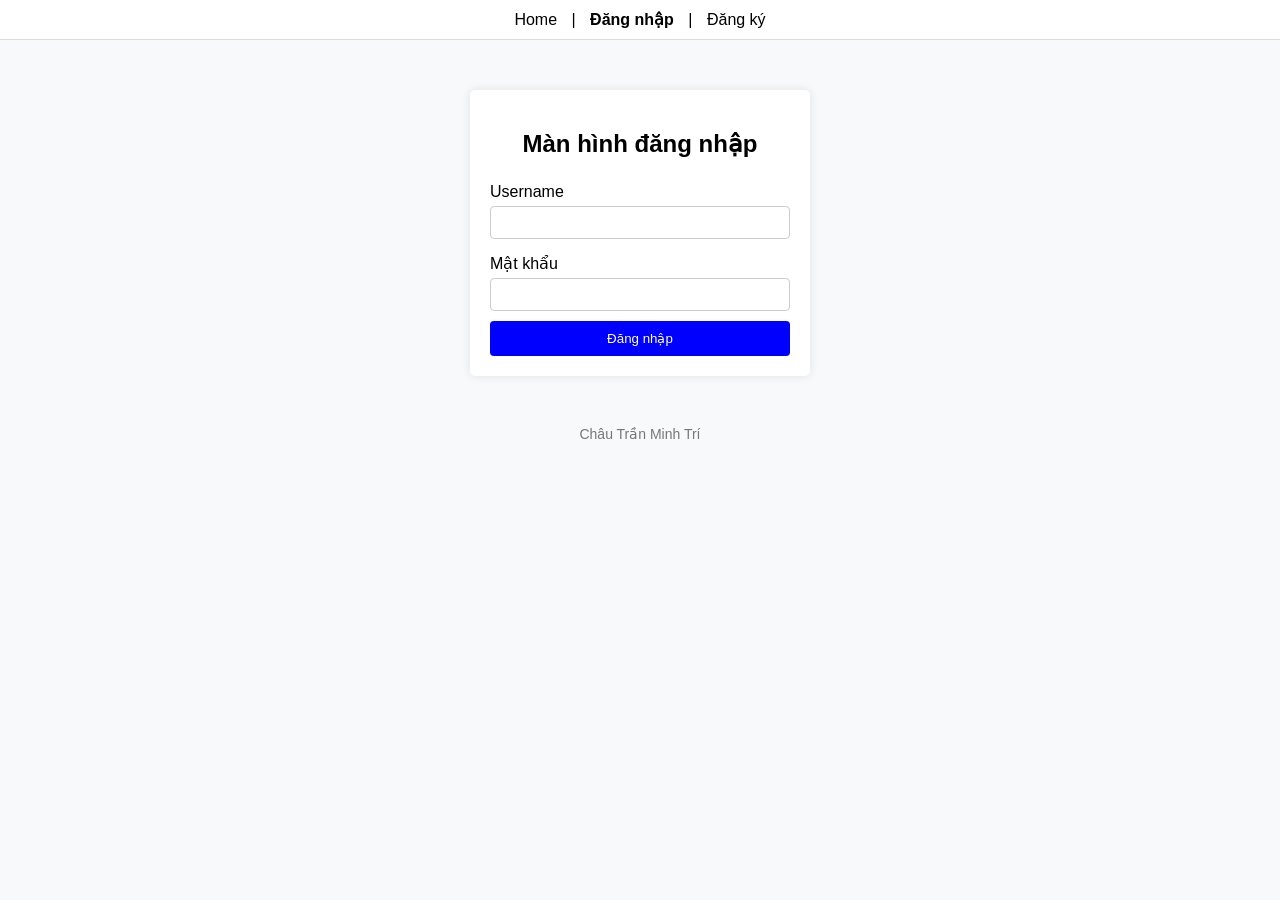
<file: laravel_sourcecode/EXE/EXE1/login.html>
<!DOCTYPE html>
<html lang="vi">
<head>
    <meta charset="UTF-8">
    <meta name="viewport" content="width=device-width, initial-scale=1.0">
    <title>Lập trình web</title>
    <link rel="stylesheet" href="./public/css/style.css">
</head>
<body>
    <nav>
        <a href="#">Home</a> | <a href="#" class="active">Đăng nhập</a> | <a href="#">Đăng ký</a>
    </nav>
    <div class="login-container">
        <h2>Màn hình đăng nhập</h2>
        <p id="error" class="error"></p>
        <form id="loginForm">
            <label for="username">Username</label>
            <input type="text" id="username" name="username" required>
        
            <label for="password">Mật khẩu</label>
            <input type="password" id="password" name="password" required>
        
            <button type="submit">Đăng nhập</button>
        </form>
        
        
        
    </div>
    <footer>
        Châu Trần Minh Trí
    </footer>
</body>
<script src="./public/js/js.js"></script>
</html>
</file>
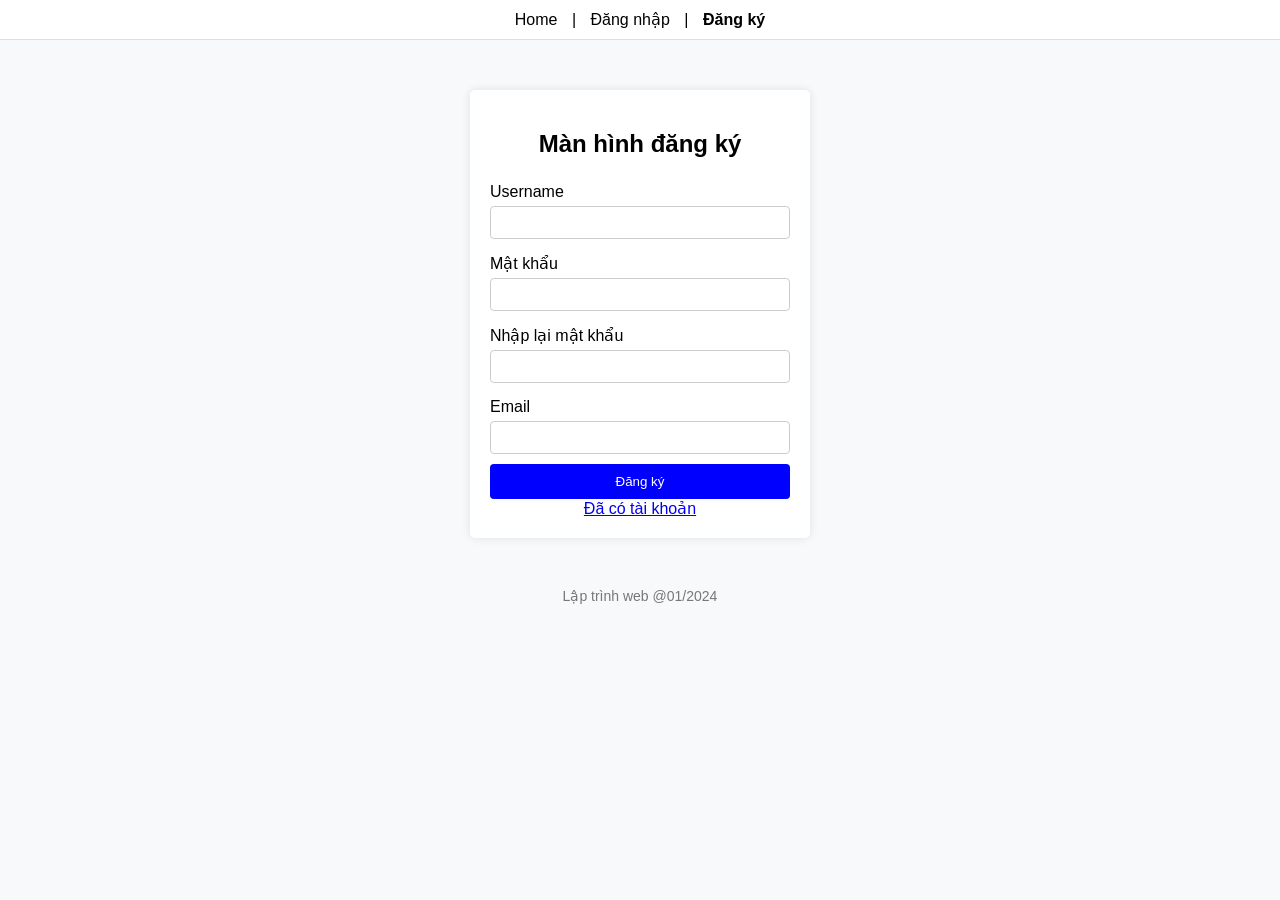
<file: laravel_sourcecode/EXE/EXE1/register.html>
<!DOCTYPE html>
<html lang="vi">
<head>
    <meta charset="UTF-8">
    <meta name="viewport" content="width=device-width, initial-scale=1.0">
    <title>Đăng ký</title>
    <style>
        body {
            font-family: Arial, sans-serif;
            margin: 0;
            padding: 0;
            text-align: center;
            background-color: #f8f9fa;
        }
        .browser {
            background: #ddd;
            padding: 10px;
            text-align: left;
        }
        .address-bar {
            background: white;
            padding: 5px;
            border: 1px solid #ccc;
            display: inline-block;
            width: 80%;
        }
        nav {
            background: #fff;
            padding: 10px;
            border-bottom: 1px solid #ddd;
        }
        nav a {
            text-decoration: none;
            color: black;
            margin: 0 10px;
        }
        nav .active {
            font-weight: bold;
        }
        .register-container {
            background: white;
            padding: 20px;
            width: 300px;
            margin: 50px auto;
            box-shadow: 0 0 10px rgba(0, 0, 0, 0.1);
            border-radius: 5px;
        }
        form {
            display: flex;
            flex-direction: column;
        }
        label {
            text-align: left;
            margin: 5px 0;
        }
        input {
            padding: 8px;
            margin-bottom: 10px;
            border: 1px solid #ccc;
            border-radius: 4px;
        }
        .error {
            color: red;
            font-size: 14px;
        }
        button {
            background: blue;
            color: white;
            border: none;
            padding: 10px;
            cursor: pointer;
            border-radius: 4px;
        }
        button:hover {
            background: darkblue;
        }
        footer {
            margin-top: 20px;
            font-size: 14px;
            color: #777;
        }
    </style>
</head>
<body>
    <nav>
        <a href="#">Home</a> | <a href="login.html">Đăng nhập</a> | <a href="#" class="active">Đăng ký</a>
    </nav>
    <div class="register-container">
        <h2>Màn hình đăng ký</h2>
        <p class="error" id="errorMessage"></p>
        <form id="registerForm">
            <label for="username">Username</label>
            <input type="text" id="username" required>
            
            <label for="password">Mật khẩu</label>
            <input type="password" id="password" required>
            
            <label for="confirmPassword">Nhập lại mật khẩu</label>
            <input type="password" id="confirmPassword" required>
            
            <label for="email">Email</label>
            <input type="email" id="email" required>
            
            <button type="submit">Đăng ký</button>
        </form>
        <a href="login.html">Đã có tài khoản</a>
    </div>
    <footer>
        Lập trình web @01/2024
    </footer>

    <script>
        document.getElementById("registerForm").addEventListener("submit", function(event) {
            event.preventDefault();
            const username = document.getElementById("username").value;
            const password = document.getElementById("password").value;
            const confirmPassword = document.getElementById("confirmPassword").value;
            const email = document.getElementById("email").value;
            const errorMessage = document.getElementById("errorMessage");

            if (password !== confirmPassword) {
                errorMessage.textContent = "Mật khẩu nhập lại không khớp!";
                return;
            }

            // Lưu vào localStorage (có thể thay thế bằng API nếu dùng backend)
            const users = JSON.parse(localStorage.getItem("users")) || [];
            users.push({ username, password, email });
            localStorage.setItem("users", JSON.stringify(users));

            alert("Đăng ký thành công! Chuyển hướng đến trang đăng nhập.");
            window.location.href = "login.html";
        });
    </script>
</body>
</html>
</file>
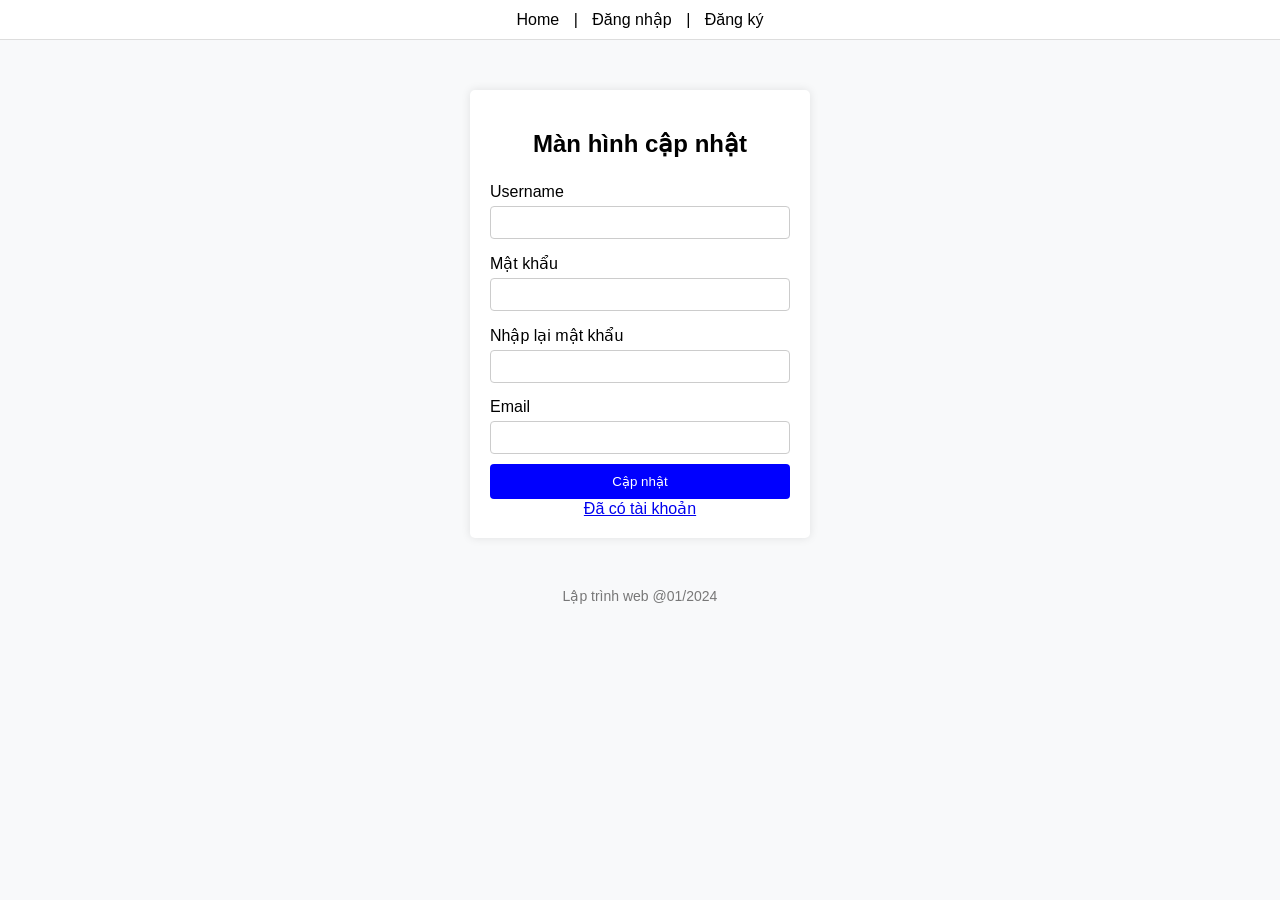
<file: laravel_sourcecode/EXE/EXE1/update.html>
<!DOCTYPE html>
<html lang="vi">
<head>
    <meta charset="UTF-8">
    <meta name="viewport" content="width=device-width, initial-scale=1.0">
    <title>Cập nhật tài khoản</title>
    <style>
        body {
            font-family: Arial, sans-serif;
            margin: 0;
            padding: 0;
            text-align: center;
            background-color: #f8f9fa;
        }
        .browser {
            background: #ddd;
            padding: 10px;
            text-align: left;
        }
        .address-bar {
            background: white;
            padding: 5px;
            border: 1px solid #ccc;
            display: inline-block;
            width: 80%;
        }
        nav {
            background: #fff;
            padding: 10px;
            border-bottom: 1px solid #ddd;
        }
        nav a {
            text-decoration: none;
            color: black;
            margin: 0 10px;
        }
        nav .active {
            font-weight: bold;
        }
        .update-container {
            background: white;
            padding: 20px;
            width: 300px;
            margin: 50px auto;
            box-shadow: 0 0 10px rgba(0, 0, 0, 0.1);
            border-radius: 5px;
        }
        form {
            display: flex;
            flex-direction: column;
        }
        label {
            text-align: left;
            margin: 5px 0;
        }
        input {
            padding: 8px;
            margin-bottom: 10px;
            border: 1px solid #ccc;
            border-radius: 4px;
        }
        .error {
            color: red;
            font-size: 14px;
        }
        button {
            background: blue;
            color: white;
            border: none;
            padding: 10px;
            cursor: pointer;
            border-radius: 4px;
        }
        button:hover {
            background: darkblue;
        }
        footer {
            margin-top: 20px;
            font-size: 14px;
            color: #777;
        }
    </style>
</head>
<body>
    <nav>
        <a href="#">Home</a> | <a href="login.html">Đăng nhập</a> | <a href="register.html">Đăng ký</a>
    </nav>
    <div class="update-container">
        <h2>Màn hình cập nhật</h2>
        <p class="error" id="errorMessage"></p>
        <form id="updateForm">
            <label for="username">Username</label>
            <input type="text" id="username" required>

            <label for="password">Mật khẩu</label>
            <input type="password" id="password" required>

            <label for="confirmPassword">Nhập lại mật khẩu</label>
            <input type="password" id="confirmPassword" required>

            <label for="email">Email</label>
            <input type="email" id="email" required>

            <button type="submit">Cập nhật</button>
        </form>
        <a href="login.html">Đã có tài khoản</a>
    </div>
    <footer>
        Lập trình web @01/2024
    </footer>

    <script>
        // Lấy thông tin người dùng từ localStorage (giả lập)
        document.addEventListener("DOMContentLoaded", function () {
            const users = JSON.parse(localStorage.getItem("users")) || [];
            const currentUser = users[0]; // Giả lập lấy user đầu tiên

            if (currentUser) {
                document.getElementById("username").value = currentUser.username;
                document.getElementById("email").value = currentUser.email;
            }
        });

        document.getElementById("updateForm").addEventListener("submit", function(event) {
            event.preventDefault();
            const username = document.getElementById("username").value;
            const password = document.getElementById("password").value;
            const confirmPassword = document.getElementById("confirmPassword").value;
            const email = document.getElementById("email").value;
            const errorMessage = document.getElementById("errorMessage");

            if (password !== confirmPassword) {
                errorMessage.textContent = "Mật khẩu nhập lại không khớp!";
                return;
            }

            // Cập nhật dữ liệu trong localStorage
            let users = JSON.parse(localStorage.getItem("users")) || [];
            users[0] = { username, password, email }; // Giả lập cập nhật user đầu tiên
            localStorage.setItem("users", JSON.stringify(users));

            alert("Cập nhật thành công!");
            window.location.href = "list.html"; // Chuyển hướng về trang danh sách
        });
    </script>
</body>
</html>
</file>
<file: laravel_sourcecode/EXE/EXE1/public/css/style.css>
body {
            font-family: Arial, sans-serif;
            margin: 0;
            padding: 0;
            text-align: center;
            background-color: #f8f9fa;
        }
        .browser {
            background: #ddd;
            padding: 10px;
            text-align: left;
        }
        .address-bar {
            background: white;
            padding: 5px;
            border: 1px solid #ccc;
            display: inline-block;
            width: 80%;
        }
        nav {
            background: #fff;
            padding: 10px;
            border-bottom: 1px solid #ddd;
        }
        nav a {
            text-decoration: none;
            color: black;
            margin: 0 10px;
        }
        nav .active {
            font-weight: bold;
        }
        .login-container {
            background: white;
            padding: 20px;
            width: 300px;
            margin: 50px auto;
            box-shadow: 0 0 10px rgba(0, 0, 0, 0.1);
            border-radius: 5px;
        }
        form {
            display: flex;
            flex-direction: column;
        }
        label {
            text-align: left;
            margin: 5px 0;
        }
        input {
            padding: 8px;
            margin-bottom: 10px;
            border: 1px solid #ccc;
            border-radius: 4px;
        }
        .remember {
            display: flex;
            align-items: center;
        }
        .remember input {
            margin-right: 5px;
        }
        .forgot {
            text-decoration: none;
            color: blue;
            font-size: 14px;
            margin-bottom: 10px;
        }
        button {
            background: blue;
            color: white;
            border: none;
            padding: 10px;
            cursor: pointer;
            border-radius: 4px;
        }
        button:hover {
            background: darkblue;
        }
        footer {
            margin-top: 20px;
            font-size: 14px;
            color: #777;
        }
        .error {
            color: red;
        }
</file>
